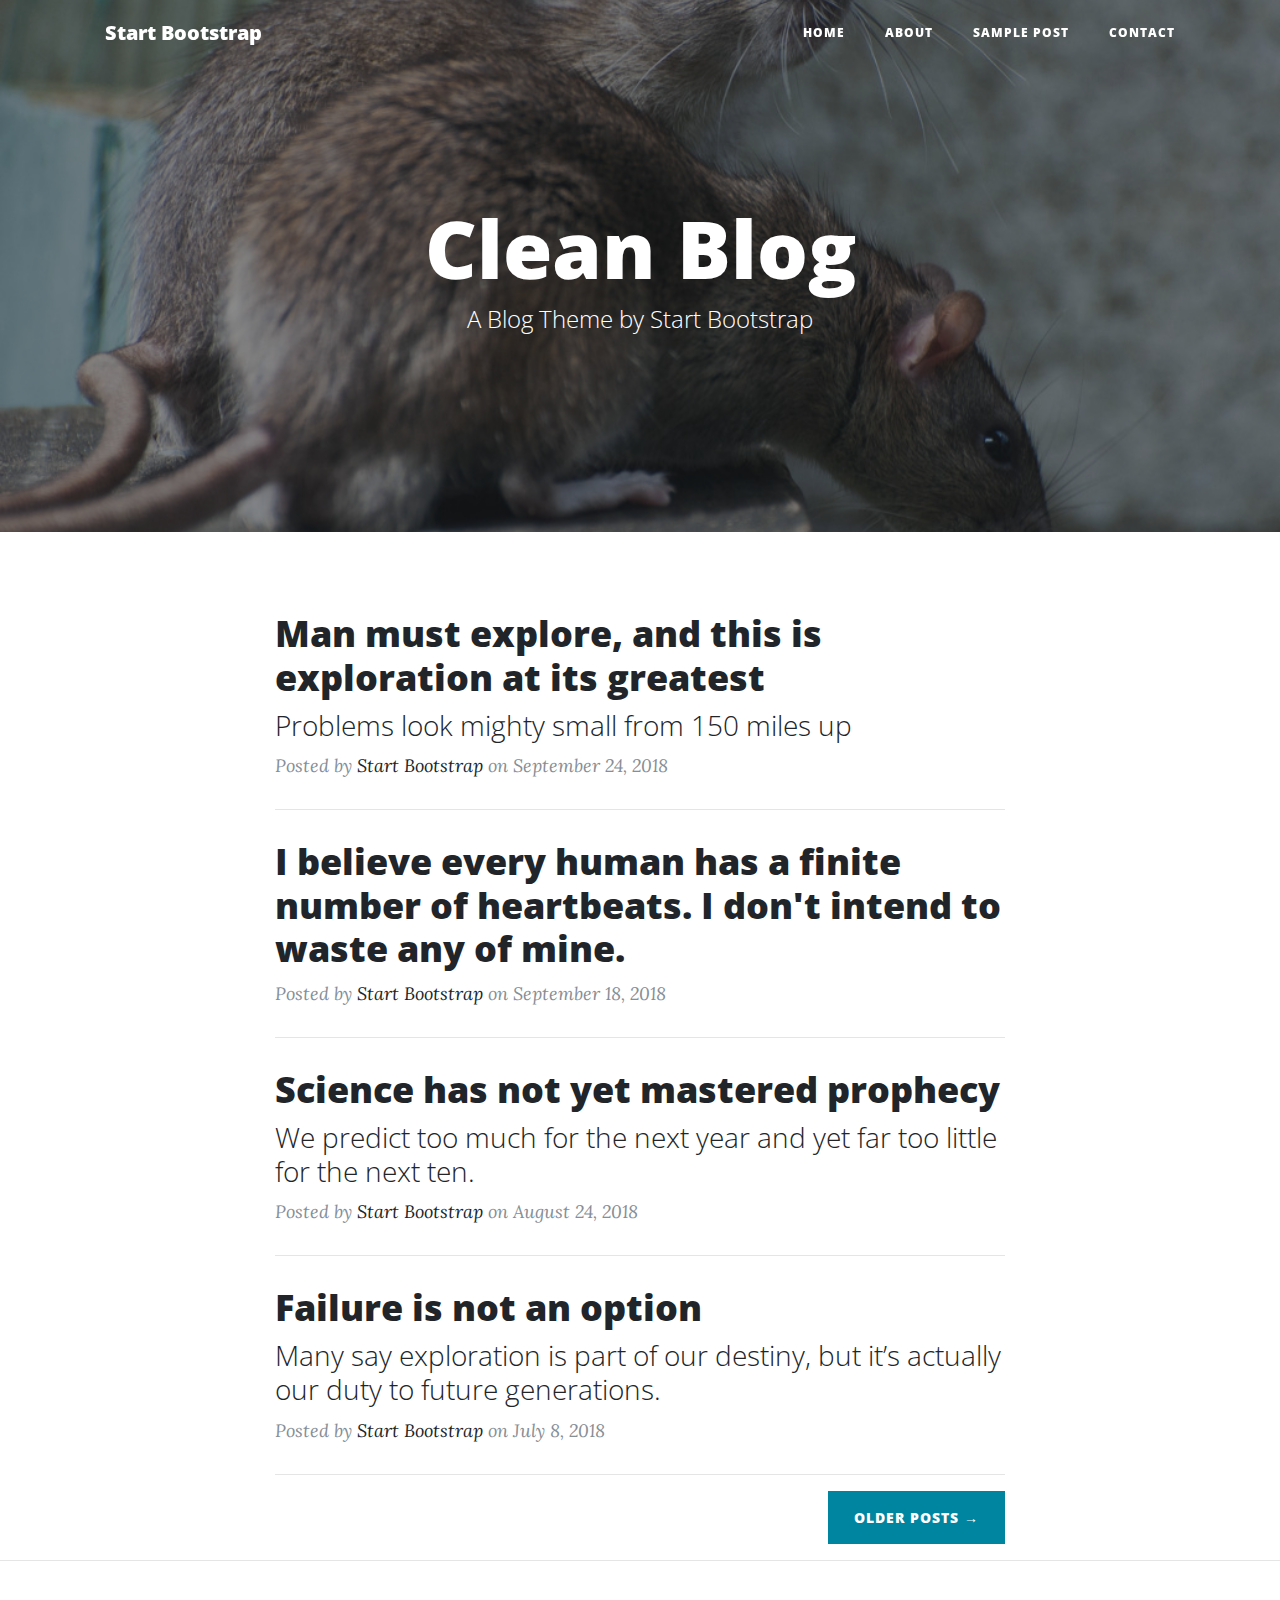
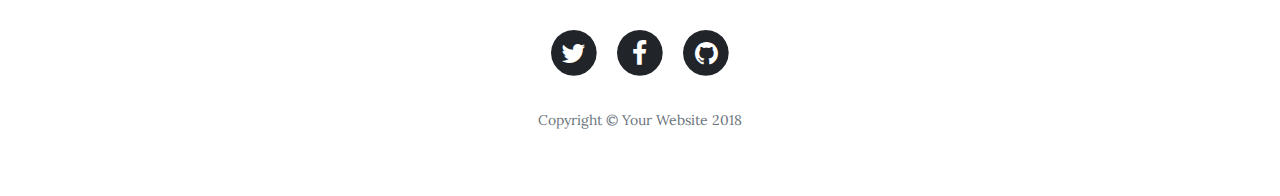
<file: templates/index.html>
<!DOCTYPE html>
<html lang="en">

  <head>

    <meta charset="utf-8">
    <meta name="viewport" content="width=device-width, initial-scale=1, shrink-to-fit=no">
    <meta name="description" content="TDI Milestone Project">
    <meta name="author" content="Ana Hocevar">

    <title>NYC Rats App</title>

    <!-- Bootstrap core CSS -->
    <link href="vendor/bootstrap/css/bootstrap.min.css" rel="stylesheet">

    <!-- Custom fonts for this template -->
    <link href="vendor/font-awesome/css/font-awesome.min.css" rel="stylesheet" type="text/css">
    <link href='https://fonts.googleapis.com/css?family=Lora:400,700,400italic,700italic' rel='stylesheet' type='text/css'>
    <link href='https://fonts.googleapis.com/css?family=Open+Sans:300italic,400italic,600italic,700italic,800italic,400,300,600,700,800' rel='stylesheet' type='text/css'>

    <!-- Custom styles for this template -->
    <link href="css/clean-blog.min.css" rel="stylesheet">

  </head>

  <body>

    <!-- Navigation -->
    <nav class="navbar navbar-expand-lg navbar-light fixed-top" id="mainNav">
      <div class="container">
        <a class="navbar-brand" href="index.html">Start Bootstrap</a>
        <button class="navbar-toggler navbar-toggler-right" type="button" data-toggle="collapse" data-target="#navbarResponsive" aria-controls="navbarResponsive" aria-expanded="false" aria-label="Toggle navigation">
          Menu
          <i class="fa fa-bars"></i>
        </button>
        <div class="collapse navbar-collapse" id="navbarResponsive">
          <ul class="navbar-nav ml-auto">
            <li class="nav-item">
              <a class="nav-link" href="index.html">Home</a>
            </li>
            <li class="nav-item">
              <a class="nav-link" href="about.html">About</a>
            </li>
            <li class="nav-item">
              <a class="nav-link" href="post.html">Sample Post</a>
            </li>
            <li class="nav-item">
              <a class="nav-link" href="contact.html">Contact</a>
            </li>
          </ul>
        </div>
      </div>
    </nav>

    <!-- Page Header -->
    <header class="masthead" style="background-image: url('img/home-bg.jpg')">
      <div class="overlay"></div>
      <div class="container">
        <div class="row">
          <div class="col-lg-8 col-md-10 mx-auto">
            <div class="site-heading">
              <h1>Clean Blog</h1>
              <span class="subheading">A Blog Theme by Start Bootstrap</span>
            </div>
          </div>
        </div>
      </div>
    </header>

    <!-- Main Content -->
    <div class="container">
      <div class="row">
        <div class="col-lg-8 col-md-10 mx-auto">
          <div class="post-preview">
            <a href="post.html">
              <h2 class="post-title">
                Man must explore, and this is exploration at its greatest
              </h2>
              <h3 class="post-subtitle">
                Problems look mighty small from 150 miles up
              </h3>
            </a>
            <p class="post-meta">Posted by
              <a href="#">Start Bootstrap</a>
              on September 24, 2018</p>
          </div>
          <hr>
          <div class="post-preview">
            <a href="post.html">
              <h2 class="post-title">
                I believe every human has a finite number of heartbeats. I don't intend to waste any of mine.
              </h2>
            </a>
            <p class="post-meta">Posted by
              <a href="#">Start Bootstrap</a>
              on September 18, 2018</p>
          </div>
          <hr>
          <div class="post-preview">
            <a href="post.html">
              <h2 class="post-title">
                Science has not yet mastered prophecy
              </h2>
              <h3 class="post-subtitle">
                We predict too much for the next year and yet far too little for the next ten.
              </h3>
            </a>
            <p class="post-meta">Posted by
              <a href="#">Start Bootstrap</a>
              on August 24, 2018</p>
          </div>
          <hr>
          <div class="post-preview">
            <a href="post.html">
              <h2 class="post-title">
                Failure is not an option
              </h2>
              <h3 class="post-subtitle">
                Many say exploration is part of our destiny, but it’s actually our duty to future generations.
              </h3>
            </a>
            <p class="post-meta">Posted by
              <a href="#">Start Bootstrap</a>
              on July 8, 2018</p>
          </div>
          <hr>
          <!-- Pager -->
          <div class="clearfix">
            <a class="btn btn-primary float-right" href="#">Older Posts &rarr;</a>
          </div>
        </div>
      </div>
    </div>

    <hr>

    <!-- Footer -->
    <footer>
      <div class="container">
        <div class="row">
          <div class="col-lg-8 col-md-10 mx-auto">
            <ul class="list-inline text-center">
              <li class="list-inline-item">
                <a href="#">
                  <span class="fa-stack fa-lg">
                    <i class="fa fa-circle fa-stack-2x"></i>
                    <i class="fa fa-twitter fa-stack-1x fa-inverse"></i>
                  </span>
                </a>
              </li>
              <li class="list-inline-item">
                <a href="#">
                  <span class="fa-stack fa-lg">
                    <i class="fa fa-circle fa-stack-2x"></i>
                    <i class="fa fa-facebook fa-stack-1x fa-inverse"></i>
                  </span>
                </a>
              </li>
              <li class="list-inline-item">
                <a href="#">
                  <span class="fa-stack fa-lg">
                    <i class="fa fa-circle fa-stack-2x"></i>
                    <i class="fa fa-github fa-stack-1x fa-inverse"></i>
                  </span>
                </a>
              </li>
            </ul>
            <p class="copyright text-muted">Copyright &copy; Your Website 2018</p>
          </div>
        </div>
      </div>
    </footer>

    <!-- Bootstrap core JavaScript -->
    <script src="vendor/jquery/jquery.min.js"></script>
    <script src="vendor/bootstrap/js/bootstrap.bundle.min.js"></script>

    <!-- Custom scripts for this template -->
    <script src="js/clean-blog.min.js"></script>

  </body>

</html>
</file>
<file: templates/css/clean-blog.min.css>
body{font-size:20px;color:#212529;font-family:Lora,'Times New Roman',serif}p{line-height:1.5;margin:30px 0}p a{text-decoration:underline}h1,h2,h3,h4,h5,h6{font-weight:800;font-family:'Open Sans','Helvetica Neue',Helvetica,Arial,sans-serif}a{color:#212529;-webkit-transition:all .2s;-moz-transition:all .2s;transition:all .2s}a:focus,a:hover{color:#0085a1}blockquote{font-style:italic;color:#868e96}.section-heading{font-size:36px;font-weight:700;margin-top:60px}.caption{font-size:14px;font-style:italic;display:block;margin:0;padding:10px;text-align:center;border-bottom-right-radius:5px;border-bottom-left-radius:5px}::-moz-selection{color:#fff;background:#0085a1;text-shadow:none}::selection{color:#fff;background:#0085a1;text-shadow:none}img::selection{color:#fff;background:0 0}img::-moz-selection{color:#fff;background:0 0}#mainNav{position:absolute;border-bottom:1px solid #e9ecef;background-color:#fff;font-family:'Open Sans','Helvetica Neue',Helvetica,Arial,sans-serif}#mainNav .navbar-brand{font-weight:800;color:#343a40}#mainNav .navbar-toggler{font-size:12px;font-weight:800;padding:13px;text-transform:uppercase;color:#343a40}#mainNav .navbar-nav>li.nav-item>a{font-size:12px;font-weight:800;letter-spacing:1px;text-transform:uppercase}@media only screen and (min-width:992px){#mainNav{border-bottom:1px solid transparent;background:0 0}#mainNav .navbar-brand{padding:10px 20px;color:#fff}#mainNav .navbar-brand:focus,#mainNav .navbar-brand:hover{color:rgba(255,255,255,.8)}#mainNav .navbar-nav>li.nav-item>a{padding:10px 20px;color:#fff}#mainNav .navbar-nav>li.nav-item>a:focus,#mainNav .navbar-nav>li.nav-item>a:hover{color:rgba(255,255,255,.8)}}@media only screen and (min-width:992px){#mainNav{-webkit-transition:background-color .2s;-moz-transition:background-color .2s;transition:background-color .2s;-webkit-transform:translate3d(0,0,0);-moz-transform:translate3d(0,0,0);-ms-transform:translate3d(0,0,0);-o-transform:translate3d(0,0,0);transform:translate3d(0,0,0);-webkit-backface-visibility:hidden}#mainNav.is-fixed{position:fixed;top:-67px;-webkit-transition:-webkit-transform .2s;-moz-transition:-moz-transform .2s;transition:transform .2s;border-bottom:1px solid #fff;background-color:rgba(255,255,255,.9)}#mainNav.is-fixed .navbar-brand{color:#212529}#mainNav.is-fixed .navbar-brand:focus,#mainNav.is-fixed .navbar-brand:hover{color:#0085a1}#mainNav.is-fixed .navbar-nav>li.nav-item>a{color:#212529}#mainNav.is-fixed .navbar-nav>li.nav-item>a:focus,#mainNav.is-fixed .navbar-nav>li.nav-item>a:hover{color:#0085a1}#mainNav.is-visible{-webkit-transform:translate3d(0,100%,0);-moz-transform:translate3d(0,100%,0);-ms-transform:translate3d(0,100%,0);-o-transform:translate3d(0,100%,0);transform:translate3d(0,100%,0)}}header.masthead{margin-bottom:50px;background:no-repeat center center;background-color:#868e96;background-attachment:scroll;position:relative;-webkit-background-size:cover;-moz-background-size:cover;-o-background-size:cover;background-size:cover}header.masthead .overlay{position:absolute;top:0;left:0;height:100%;width:100%;background-color:#212529;opacity:.5}header.masthead .page-heading,header.masthead .post-heading,header.masthead .site-heading{padding:200px 0 150px;color:#fff}@media only screen and (min-width:768px){header.masthead .page-heading,header.masthead .post-heading,header.masthead .site-heading{padding:200px 0}}header.masthead .page-heading,header.masthead .site-heading{text-align:center}header.masthead .page-heading h1,header.masthead .site-heading h1{font-size:50px;margin-top:0}header.masthead .page-heading .subheading,header.masthead .site-heading .subheading{font-size:24px;font-weight:300;line-height:1.1;display:block;margin:10px 0 0;font-family:'Open Sans','Helvetica Neue',Helvetica,Arial,sans-serif}@media only screen and (min-width:768px){header.masthead .page-heading h1,header.masthead .site-heading h1{font-size:80px}}header.masthead .post-heading h1{font-size:35px}header.masthead .post-heading .meta,header.masthead .post-heading .subheading{line-height:1.1;display:block}header.masthead .post-heading .subheading{font-size:24px;font-weight:600;margin:10px 0 30px;font-family:'Open Sans','Helvetica Neue',Helvetica,Arial,sans-serif}header.masthead .post-heading .meta{font-size:20px;font-weight:300;font-style:italic;font-family:Lora,'Times New Roman',serif}header.masthead .post-heading .meta a{color:#fff}@media only screen and (min-width:768px){header.masthead .post-heading h1{font-size:55px}header.masthead .post-heading .subheading{font-size:30px}}.post-preview>a{color:#212529}.post-preview>a:focus,.post-preview>a:hover{text-decoration:none;color:#0085a1}.post-preview>a>.post-title{font-size:30px;margin-top:30px;margin-bottom:10px}.post-preview>a>.post-subtitle{font-weight:300;margin:0 0 10px}.post-preview>.post-meta{font-size:18px;font-style:italic;margin-top:0;color:#868e96}.post-preview>.post-meta>a{text-decoration:none;color:#212529}.post-preview>.post-meta>a:focus,.post-preview>.post-meta>a:hover{text-decoration:underline;color:#0085a1}@media only screen and (min-width:768px){.post-preview>a>.post-title{font-size:36px}}.floating-label-form-group{font-size:14px;position:relative;margin-bottom:0;padding-bottom:.5em;border-bottom:1px solid #dee2e6}.floating-label-form-group input,.floating-label-form-group textarea{font-size:1.5em;position:relative;z-index:1;padding:0;resize:none;border:none;border-radius:0;background:0 0;box-shadow:none!important;font-family:Lora,'Times New Roman',serif}.floating-label-form-group input::-webkit-input-placeholder,.floating-label-form-group textarea::-webkit-input-placeholder{color:#868e96;font-family:Lora,'Times New Roman',serif}.floating-label-form-group label{font-size:.85em;line-height:1.764705882em;position:relative;z-index:0;top:2em;display:block;margin:0;-webkit-transition:top .3s ease,opacity .3s ease;-moz-transition:top .3s ease,opacity .3s ease;-ms-transition:top .3s ease,opacity .3s ease;transition:top .3s ease,opacity .3s ease;vertical-align:middle;vertical-align:baseline;opacity:0}.floating-label-form-group .help-block{margin:15px 0}.floating-label-form-group-with-value label{top:0;opacity:1}.floating-label-form-group-with-focus label{color:#0085a1}form .form-group:first-child .floating-label-form-group{border-top:1px solid #dee2e6}footer{padding:50px 0 65px}footer .list-inline{margin:0;padding:0}footer .copyright{font-size:14px;margin-bottom:0;text-align:center}.btn{font-size:14px;font-weight:800;padding:15px 25px;letter-spacing:1px;text-transform:uppercase;border-radius:0;font-family:'Open Sans','Helvetica Neue',Helvetica,Arial,sans-serif}.btn-primary{background-color:#0085a1;border-color:#0085a1}.btn-primary:active,.btn-primary:focus,.btn-primary:hover{color:#fff;background-color:#00657b!important;border-color:#00657b!important}.btn-lg{font-size:16px;padding:25px 35px}
</file>
